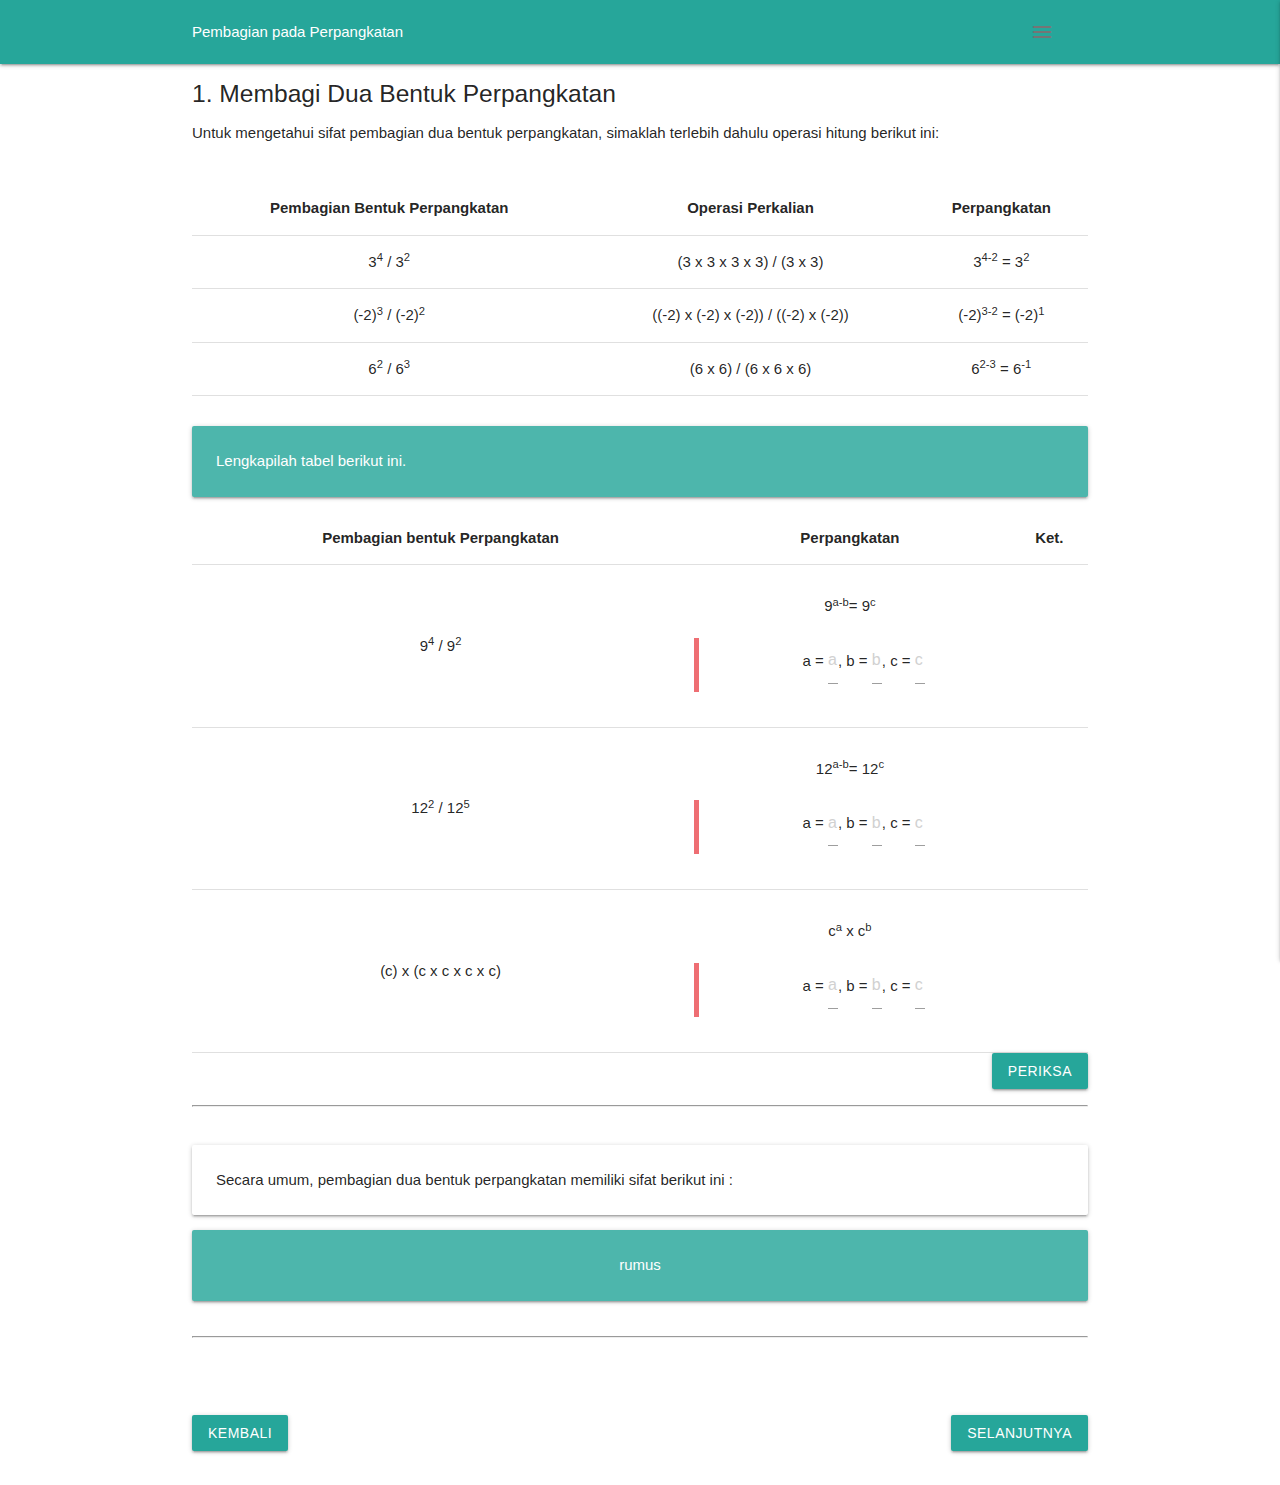
<file: materi/materi3.html>
<!DOCTYPE html>
<html lang="en">
<head>
  <meta charset="UTF-8"/>
  <title>Perpangkatan dan Bentuk Akar</title>
  <meta name="description" content="My first PWA"/>
  <meta name="viewport" content="width=device-width, initial-scale=1">
  <link rel="stylesheet" href="../css/materialize.min.css">
  <link rel="manifest" href="../manifest.json">
  <meta name="theme-color" content="#00897B"/>
  <link href="https://fonts.googleapis.com/icon?family=Material+Icons" rel="stylesheet">
</head>
<body>

  <!-- Navigasi -->
  <nav class="teal lighten-1" role="navigation">
    <div class="nav-wrapper container">
        <a href="../pages/daftarmateri.html" class="sidenav-trigger" data-target="nav-mobile">
            <i class="material-icons">arrow_back</i>
        </a> 
        <a href="/" class="">Pembagian pada Perpangkatan</a>
        <span class="btn-flat right grey-text text-darken-1">
            <i class="material-icons sidenav-trigger" data-target="side-menu">menu</i>
        </span>
    </div>
  </nav>

  <!-- side nav -->
  <ul id="side-menu" class="sidenav side-menu">
      <li><a class="subheader">Pembagian pada Perpangkatan</a></li>
      <li><a href="/" class="waves-effect">Beranda</a></li>
      <li><a href="/pages/daftarmateri.html" class="waves-effect">Materi</a></li>
      <li><a href="/pages/petunjuk.html" class="waves-effect">Petunjuk</a></li>
      <li><a href="/pages/tujuan.html" class="waves-effect">Tujuan Pembelaran</a></li>
      <li><a href="/pages/tentang.html" class="waves-effect">Tentang</a></li>
      
    </ul>
  <!-- Akhir Navigasi -->

    <div class="body-content container">
        <h5>1. Membagi Dua Bentuk Perpangkatan</h5>
            <p>
                    Untuk mengetahui sifat pembagian dua bentuk perpangkatan, simaklah terlebih dahulu operasi hitung berikut ini:
            </p>
        <br>
        <table class="highlight centered">
            <thead>
                <tr>
                    <th>Pembagian Bentuk Perpangkatan</th>
                    <th>Operasi Perkalian</th>
                    <th>Perpangkatan</th>
                </tr>
            </thead>

            <tbody>
                <tr>
                <td>3<sup>4</sup> / 3<sup>2</sup></td>
                <td>(3 x 3 x 3 x 3) / (3 x 3)</td>
                <td>3<sup>4-2</sup> = 3<sup>2</sup></td>
                </tr>
                <tr>
                <td>(-2)<sup>3</sup> / (-2)<sup>2</sup></td>
                <td>((-2) x (-2) x (-2)) / ((-2) x (-2))</td>
                <td>(-2)<sup>3-2</sup> = (-2)<sup>1</sup></td>
                </tr>
                <tr>
                <td>6<sup>2</sup> / 6<sup>3</sup></td>
                <td>(6 x 6) / (6 x 6 x 6)</td>
                <td>6<sup>2-3</sup> = 6<sup>-1</sup></td>
                </tr>
            </tbody>
        </table>
        <br>
        <p class="card-panel teal lighten-2 white-text">Lengkapilah tabel berikut ini.</p>
        <table class="highlight centered">
                <thead>
                    <tr>
                        <th>Pembagian bentuk Perpangkatan</th>
                        <th>Perpangkatan</th>
                        <th>Ket.</th>
                    </tr>
                </thead>
    
                <tbody>
                    <tr>
                        <td>9<sup>4</sup> / 9<sup>2</sup></td>
                        <td>
                            <p>9<sup>a-b</sup>= 9<sup>c</sup></p>
                            <blockquote>
                            <p>a = <input id="a" placeholder="a" style="width:10px;">, b = <input id="b" placeholder="b" style="width:10px;">, c = <input id="c" placeholder="c" style="width:10px;"></p>
                            </blockquote>
                        </td>
                        <td id="ca"> </td>
                    </tr>
                    <tr>
                        <td>12<sup>2</sup> / 12<sup>5</sup></td>
                        <td>
                            <p>12<sup>a-b</sup>= 12<sup>c</sup></p>
                            <blockquote>
                            <p>a = <input id="a1" placeholder="a" style="width:10px;">, b = <input id="b1" placeholder="b" style="width:10px;">, c = <input id="c1" placeholder="c" style="width:10px;"></p> 
                            </blockquote>
                            </td>
                        <td id="ca1"> </td>
                    </tr>
                    <tr>
                        <td>(c) x (c x c x c x c)</td>
                        <td>
                            <p>c<sup>a</sup> x c<sup>b</sup></p>
                            <blockquote>
                            <p>a = <input id="a2" placeholder="a" style="width:10px;">, b = <input id="b2" placeholder="b" style="width:10px;">, c = <input id="c2" placeholder="c" style="width:10px;"></p>
                            </blockquote>
                        </td>
                        <td id="ca2"> </td>
                    </tr>
                    
                </tbody>
            </table>
            <button id="periksa1" class="btn right">Periksa</button>
            <br>
            <br>
            <hr>
            <br>

            
         <div class="row">
                <p class="card-panel">Secara umum, pembagian dua bentuk perpangkatan memiliki sifat berikut ini :</p>
            
            <p class="card-panel teal lighten-2 white-text center"> rumus </p>
                 
        </div>
        <hr>



        <div style="padding:70px 0;">
            <a class="btn left" href="../pages/daftarmateri.html">Kembali</a>
            <a class="btn right" href="./contoh3.html">Selanjutnya</a>
            </div>
            
    </div>

  </div>

  <script src="../js/materialize.min.js"></script>
  <script src="../js/nav.js"></script>
  <!--<script src="js/script.js"></script>
  <script src="js/api.js"></script>-->
  <script>
  // REGISTER SERVICE WORKER
  if ('serviceWorker' in navigator) {
    window.addEventListener('load', function() {
      navigator.serviceWorker.register('/service-worker.js')
      .then(function() {
        console.log('Pendaftaran ServiceWorker berhasil');
      })
      .catch(function(){
        console.log('Pendaftaran ServiceWorker gagal');
      });
    })
  } else {
    console.log("ServiceWorker belum didukung browser ini.")
  }


  
  //document.addEventListener("DOMContentLoaded", function() {
      //  getArticles();
    //});

  </script>
</body>
</html>
</file>
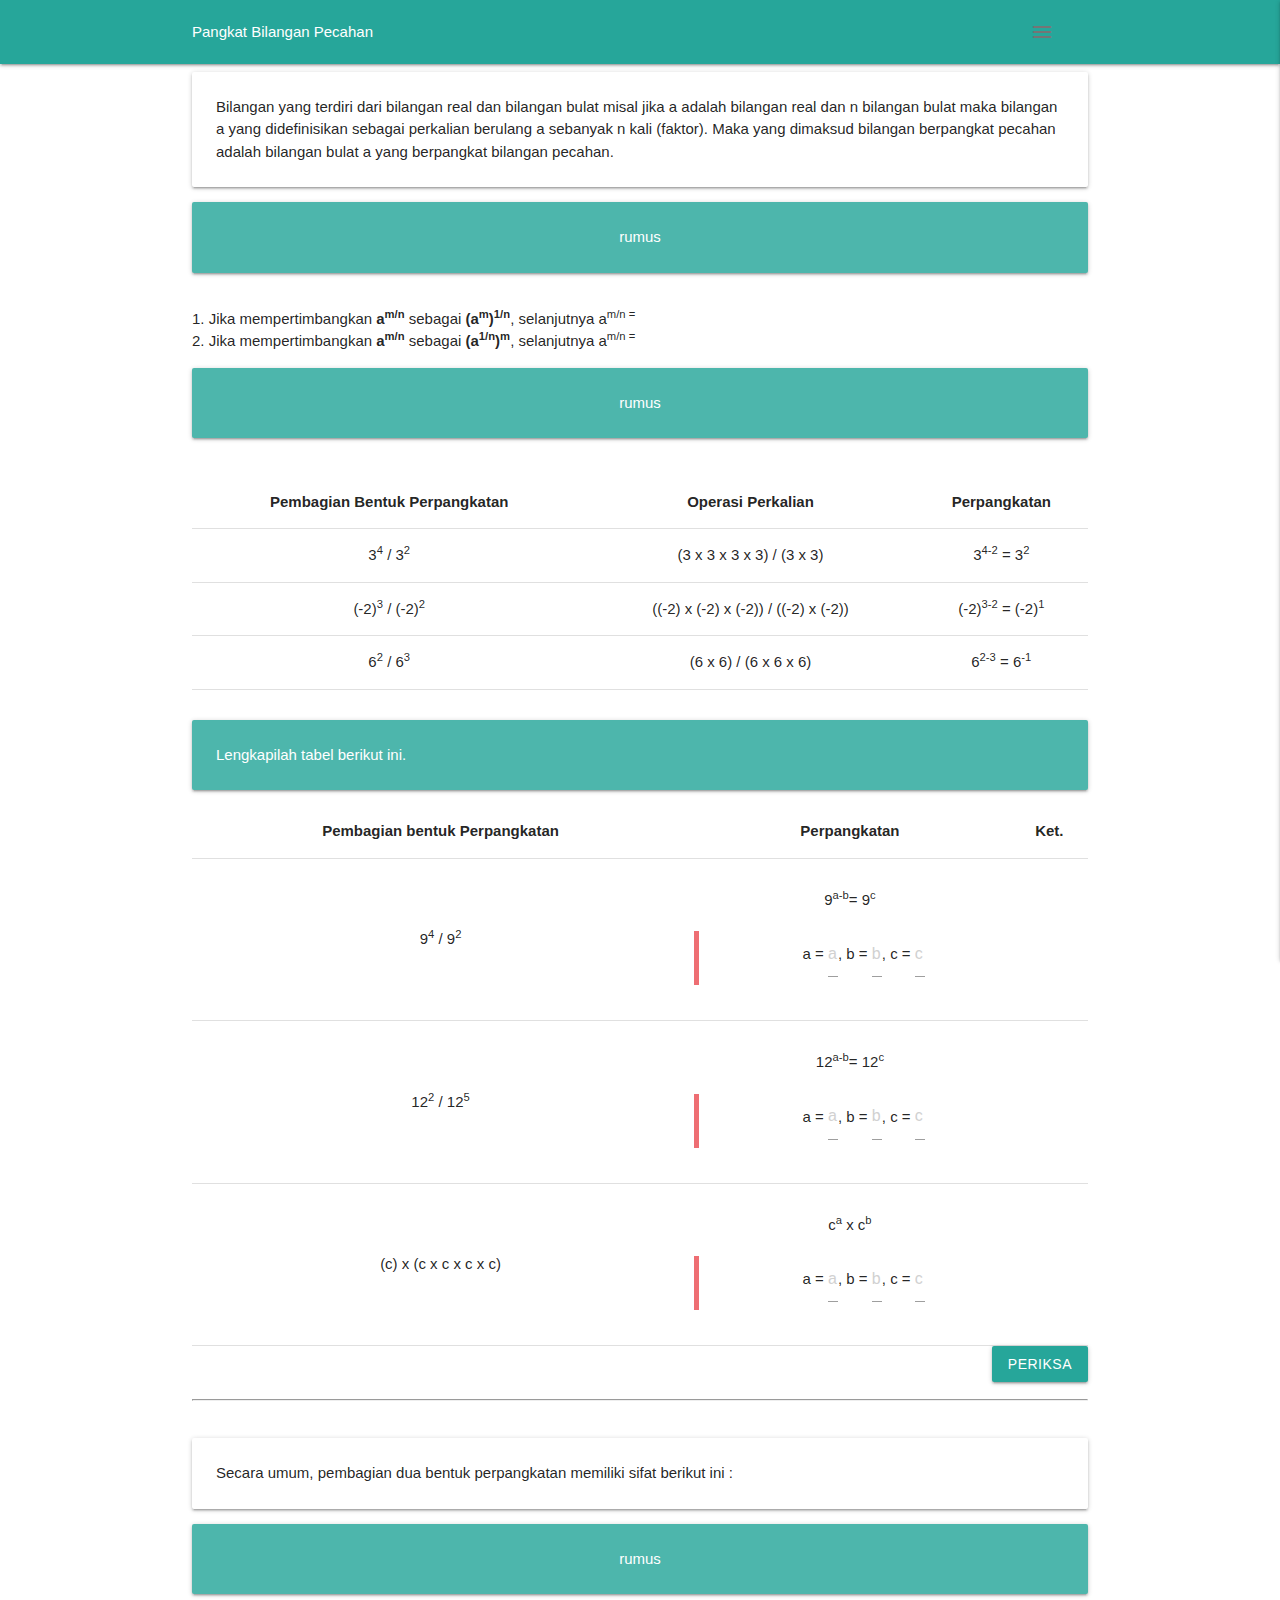
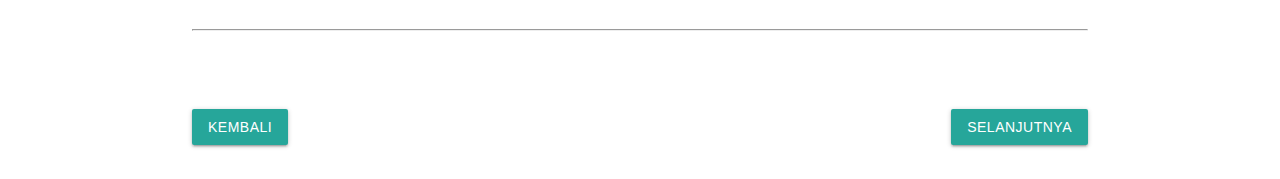
<file: materi/materi5.html>
<!DOCTYPE html>
<html lang="en">
<head>
  <meta charset="UTF-8"/>
  <title>Perpangkatan dan Bentuk Akar</title>
  <meta name="description" content="My first PWA"/>
  <meta name="viewport" content="width=device-width, initial-scale=1">
  <link rel="stylesheet" href="../css/materialize.min.css">
  <link rel="manifest" href="../manifest.json">
  <meta name="theme-color" content="#00897B"/>
  <link href="https://fonts.googleapis.com/icon?family=Material+Icons" rel="stylesheet">
</head>
<body>

  <!-- Navigasi -->
  <nav class="teal lighten-1" role="navigation">
    <div class="nav-wrapper container">
        <a href="../pages/daftarmateri.html" class="sidenav-trigger" data-target="nav-mobile">
            <i class="material-icons">arrow_back</i>
        </a> 
        <a href="/" class="">Pangkat Bilangan Pecahan</a>
        <span class="btn-flat right grey-text text-darken-1">
            <i class="material-icons sidenav-trigger" data-target="side-menu">menu</i>
        </span>
    </div>
  </nav>

  <!-- side nav -->
  <ul id="side-menu" class="sidenav side-menu">
      <li><a class="subheader">Pangkat Bilangan Pecahan</a></li>
      <li><a href="/" class="waves-effect">Beranda</a></li>
      <li><a href="/pages/daftarmateri.html" class="waves-effect">Materi</a></li>
      <li><a href="/pages/petunjuk.html" class="waves-effect">Petunjuk</a></li>
      <li><a href="/pages/tujuan.html" class="waves-effect">Tujuan Pembelaran</a></li>
      <li><a href="/pages/tentang.html" class="waves-effect">Tentang</a></li>
      
    </ul>
  <!-- Akhir Navigasi -->

    <div class="body-content container">
            <div class="row">
                    <p class="card-panel">Bilangan yang terdiri dari bilangan real dan bilangan bulat misal jika a adalah bilangan real dan n bilangan bulat maka bilangan a  yang didefinisikan sebagai perkalian berulang a sebanyak n kali (faktor). Maka yang dimaksud bilangan berpangkat pecahan adalah bilangan bulat a yang berpangkat bilangan pecahan.</p>
                
                <p class="card-panel teal lighten-2 white-text center"> rumus </p>
                     
            </div>
            <ul>
                <li>1. Jika mempertimbangkan <b>a<sup>m/n</sup></b> sebagai <b>(a<sup>m</sup>)<sup>1/n</sup></b>, selanjutnya a<sup>m/n = </sup></li>
                <li>2. Jika mempertimbangkan <b>a<sup>m/n</sup></b> sebagai <b>(a<sup>1/n</sup>)<sup>m</sup></b>, selanjutnya a<sup>m/n = </sup></li>
            </ul>
                    
            <p class="card-panel teal lighten-2 white-text center"> rumus </p>
            
        <br>
        <table class="highlight centered">
            <thead>
                <tr>
                    <th>Pembagian Bentuk Perpangkatan</th>
                    <th>Operasi Perkalian</th>
                    <th>Perpangkatan</th>
                </tr>
            </thead>

            <tbody>
                <tr>
                <td>3<sup>4</sup> / 3<sup>2</sup></td>
                <td>(3 x 3 x 3 x 3) / (3 x 3)</td>
                <td>3<sup>4-2</sup> = 3<sup>2</sup></td>
                </tr>
                <tr>
                <td>(-2)<sup>3</sup> / (-2)<sup>2</sup></td>
                <td>((-2) x (-2) x (-2)) / ((-2) x (-2))</td>
                <td>(-2)<sup>3-2</sup> = (-2)<sup>1</sup></td>
                </tr>
                <tr>
                <td>6<sup>2</sup> / 6<sup>3</sup></td>
                <td>(6 x 6) / (6 x 6 x 6)</td>
                <td>6<sup>2-3</sup> = 6<sup>-1</sup></td>
                </tr>
            </tbody>
        </table>
        <br>
        <p class="card-panel teal lighten-2 white-text">Lengkapilah tabel berikut ini.</p>
        <table class="highlight centered">
                <thead>
                    <tr>
                        <th>Pembagian bentuk Perpangkatan</th>
                        <th>Perpangkatan</th>
                        <th>Ket.</th>
                    </tr>
                </thead>
    
                <tbody>
                    <tr>
                        <td>9<sup>4</sup> / 9<sup>2</sup></td>
                        <td>
                            <p>9<sup>a-b</sup>= 9<sup>c</sup></p>
                            <blockquote>
                            <p>a = <input id="a" placeholder="a" style="width:10px;">, b = <input id="b" placeholder="b" style="width:10px;">, c = <input id="c" placeholder="c" style="width:10px;"></p>
                            </blockquote>
                        </td>
                        <td id="ca"> </td>
                    </tr>
                    <tr>
                        <td>12<sup>2</sup> / 12<sup>5</sup></td>
                        <td>
                            <p>12<sup>a-b</sup>= 12<sup>c</sup></p>
                            <blockquote>
                            <p>a = <input id="a1" placeholder="a" style="width:10px;">, b = <input id="b1" placeholder="b" style="width:10px;">, c = <input id="c1" placeholder="c" style="width:10px;"></p> 
                            </blockquote>
                            </td>
                        <td id="ca1"> </td>
                    </tr>
                    <tr>
                        <td>(c) x (c x c x c x c)</td>
                        <td>
                            <p>c<sup>a</sup> x c<sup>b</sup></p>
                            <blockquote>
                            <p>a = <input id="a2" placeholder="a" style="width:10px;">, b = <input id="b2" placeholder="b" style="width:10px;">, c = <input id="c2" placeholder="c" style="width:10px;"></p>
                            </blockquote>
                        </td>
                        <td id="ca2"> </td>
                    </tr>
                    
                </tbody>
            </table>
            <button id="periksa1" class="btn right">Periksa</button>
            <br>
            <br>
            <hr>
            <br>

            
         <div class="row">
                <p class="card-panel">Secara umum, pembagian dua bentuk perpangkatan memiliki sifat berikut ini :</p>
            
            <p class="card-panel teal lighten-2 white-text center"> rumus </p>
                 
        </div>
        <hr>



        <div style="padding:70px 0;">
            <a class="btn left" href="../pages/daftarmateri.html">Kembali</a>
            <a class="btn right" href="./contoh3.html">Selanjutnya</a>
            </div>
            
    </div>

  </div>

  <script src="../js/materialize.min.js"></script>
  <script src="../js/nav.js"></script>
  <!--<script src="js/script.js"></script>
  <script src="js/api.js"></script>-->
  <script>
  // REGISTER SERVICE WORKER
  if ('serviceWorker' in navigator) {
    window.addEventListener('load', function() {
      navigator.serviceWorker.register('/service-worker.js')
      .then(function() {
        console.log('Pendaftaran ServiceWorker berhasil');
      })
      .catch(function(){
        console.log('Pendaftaran ServiceWorker gagal');
      });
    })
  } else {
    console.log("ServiceWorker belum didukung browser ini.")
  }


  
  //document.addEventListener("DOMContentLoaded", function() {
      //  getArticles();
    //});

  </script>
</body>
</html>
</file>
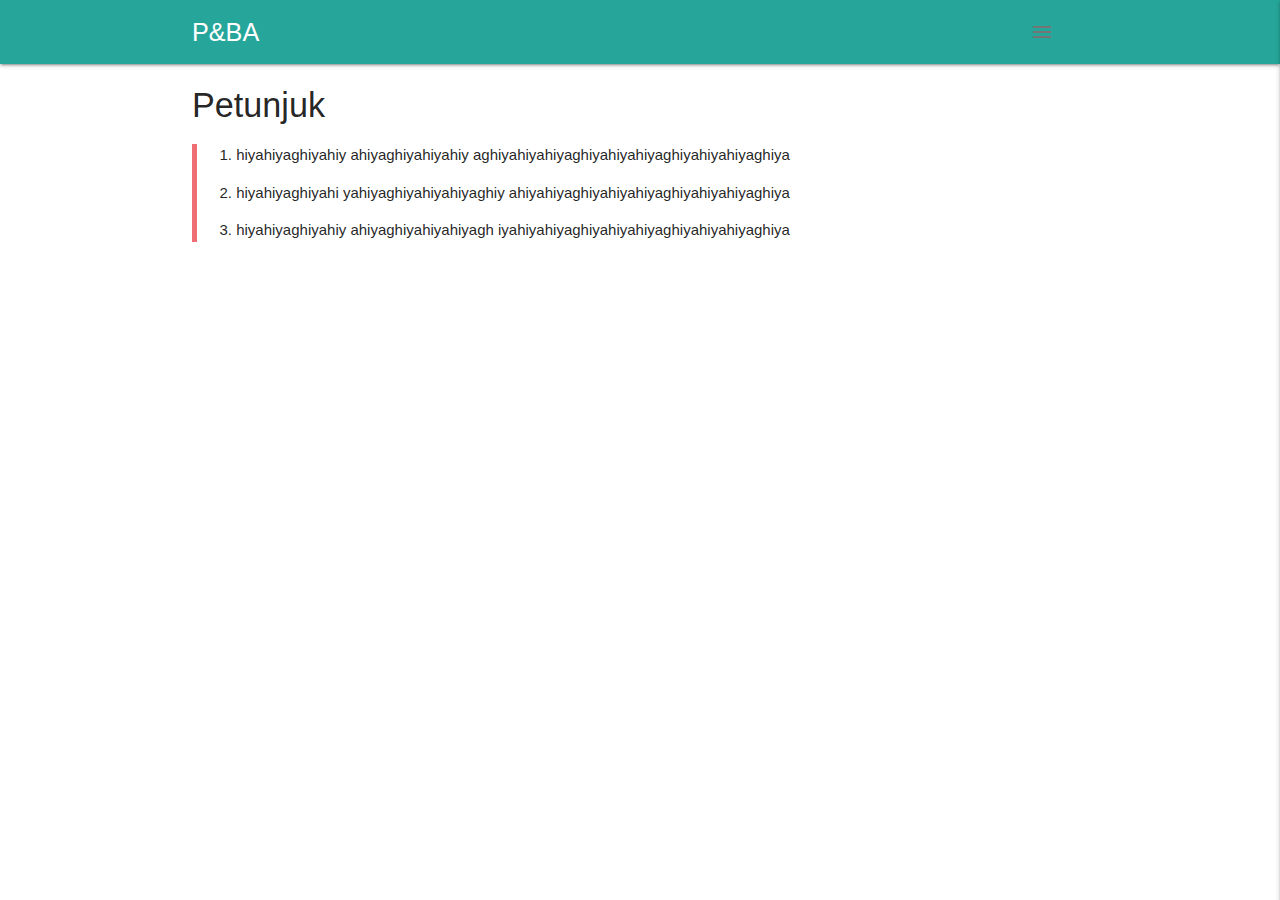
<file: pages/petunjuk.html>
<!DOCTYPE html>
<html lang="en">
<head>
  <meta charset="UTF-8"/>
  <title>Perpangkatan dan Bentuk Akar</title>
  <meta name="description" content="My first PWA"/>
  <meta name="viewport" content="width=device-width, initial-scale=1">
  <link rel="stylesheet" href="../css/materialize.min.css">
  <link rel="manifest" href="../manifest.json">
  <meta name="theme-color" content="#00897B"/>
  <link href="https://fonts.googleapis.com/icon?family=Material+Icons" rel="stylesheet">
</head>
<body>

  <!-- Navigasi -->
  <nav class="teal lighten-1" role="navigation">
    <div class="nav-wrapper container">
        <a href="../index.html" class="sidenav-trigger" data-target="nav-mobile">
            <i class="material-icons">arrow_back</i>
        </a> 
        <a href="/" class="flow-text">P&BA</a>
        <span class="btn-flat right grey-text text-darken-1">
            <i class="material-icons sidenav-trigger" data-target="side-menu">menu</i>
        </span>
    </div>
  </nav>

  <!-- side nav -->
  <ul id="side-menu" class="sidenav side-menu">
        <li><a class="subheader">Perpangkatan dan Bentuk Akar</a></li>
        <li><a href="/" class="waves-effect">Beranda</a></li>
        <li><a href="/pages/daftarmateri.html" class="waves-effect">Materi</a></li>
        <li><a href="/pages/petunjuk.html" class="waves-effect">Petunjuk</a></li>
        <li><a href="/pages/tujuan.html" class="waves-effect">Tujuan Pembelaran</a></li>
        <li><a href="/pages/tentang.html" class="waves-effect">Tentang</a></li>
        
      </ul>
  <!-- Akhir Navigasi -->

    <div class="body-content container">
        <h4>Petunjuk</h4>
        <blockquote>
    
                <p>1. hiyahiyaghiyahiy ahiyaghiyahiyahiy aghiyahiyahiyaghiyahiyahiyaghiyahiyahiyaghiya</p>
                <p>2. hiyahiyaghiyahi yahiyaghiyahiyahiyaghiy ahiyahiyaghiyahiyahiyaghiyahiyahiyaghiya</p>
                <p>3. hiyahiyaghiyahiy ahiyaghiyahiyahiyagh iyahiyahiyaghiyahiyahiyaghiyahiyahiyaghiya</p>
            </blockquote>
    </div>

  </div>

  <script src="../js/materialize.min.js"></script>
  <script src="../js/nav.js"></script>
  <!--<script src="js/script.js"></script>
  <script src="js/api.js"></script>-->
  <script>
  // REGISTER SERVICE WORKER
  if ('serviceWorker' in navigator) {
    window.addEventListener('load', function() {
      navigator.serviceWorker.register('/service-worker.js')
      .then(function() {
        console.log('Pendaftaran ServiceWorker berhasil');
      })
      .catch(function(){
        console.log('Pendaftaran ServiceWorker gagal');
      });
    })
  } else {
    console.log("ServiceWorker belum didukung browser ini.")
  }


  
  //document.addEventListener("DOMContentLoaded", function() {
      //  getArticles();
    //});

  </script>
</body>
</html>
</file>
